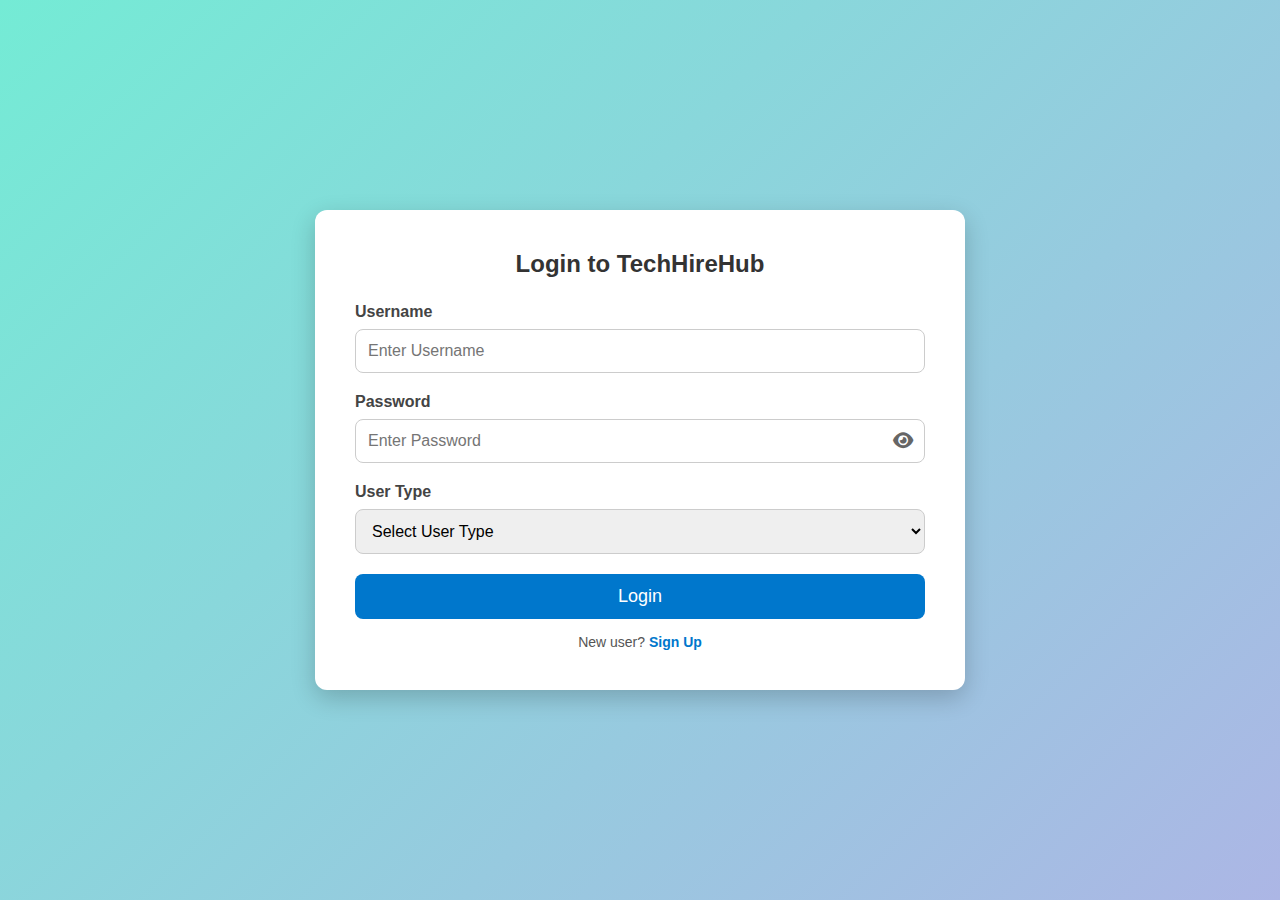
<file: index.html>
<!DOCTYPE html>
<html lang="en">
<head>
  <meta charset="UTF-8" />
  <title>TechHireHub | Login</title>
  <meta name="viewport" content="width=device-width, initial-scale=1.0" />
  <link rel="stylesheet" href="/login/login.css" />
  <link rel="stylesheet" href="https://cdnjs.cloudflare.com/ajax/libs/font-awesome/6.4.2/css/all.min.css" />
</head>
<body>
  <div class="login-container">
    <h2 id="formTitle">Login to TechHireHub</h2>
    <form id="loginForm">
      
      

      <div class="input-group">
        <label for="username">Username</label>
        <input type="text" id="username" placeholder="Enter Username" required />
      </div>

      <div id="emailGroup" class="input-group" style="display: none;">
        <label for="email">Email ID</label>
        <input type="email" id="email" placeholder="Enter Email" />
      </div>

      <div class="input-group password-group">
        <label for="password">Password</label>
        <div class="password-wrapper">
          <input type="password" id="password" placeholder="Enter Password" required />
          <i id="togglePassword" class="fa-solid fa-eye"></i>
        </div>
      </div>

      <div class="input-group">
        <label for="userType">User Type</label>
        <select id="userType" required>
          <option value="">Select User Type</option>
          <option value="recruiter">Recruiter</option>
          <option value="jobseeker">Job Seeker</option>
        </select>
      </div>
      
      <button type="submit" id="submitBtn">Login</button>

      <p id="toggleText">New user? <a href="#" id="toggleLink">Sign Up</a></p>
    </form>
  </div>

  <script src="/login/login.js"></script>
</body>
</html>
</file>
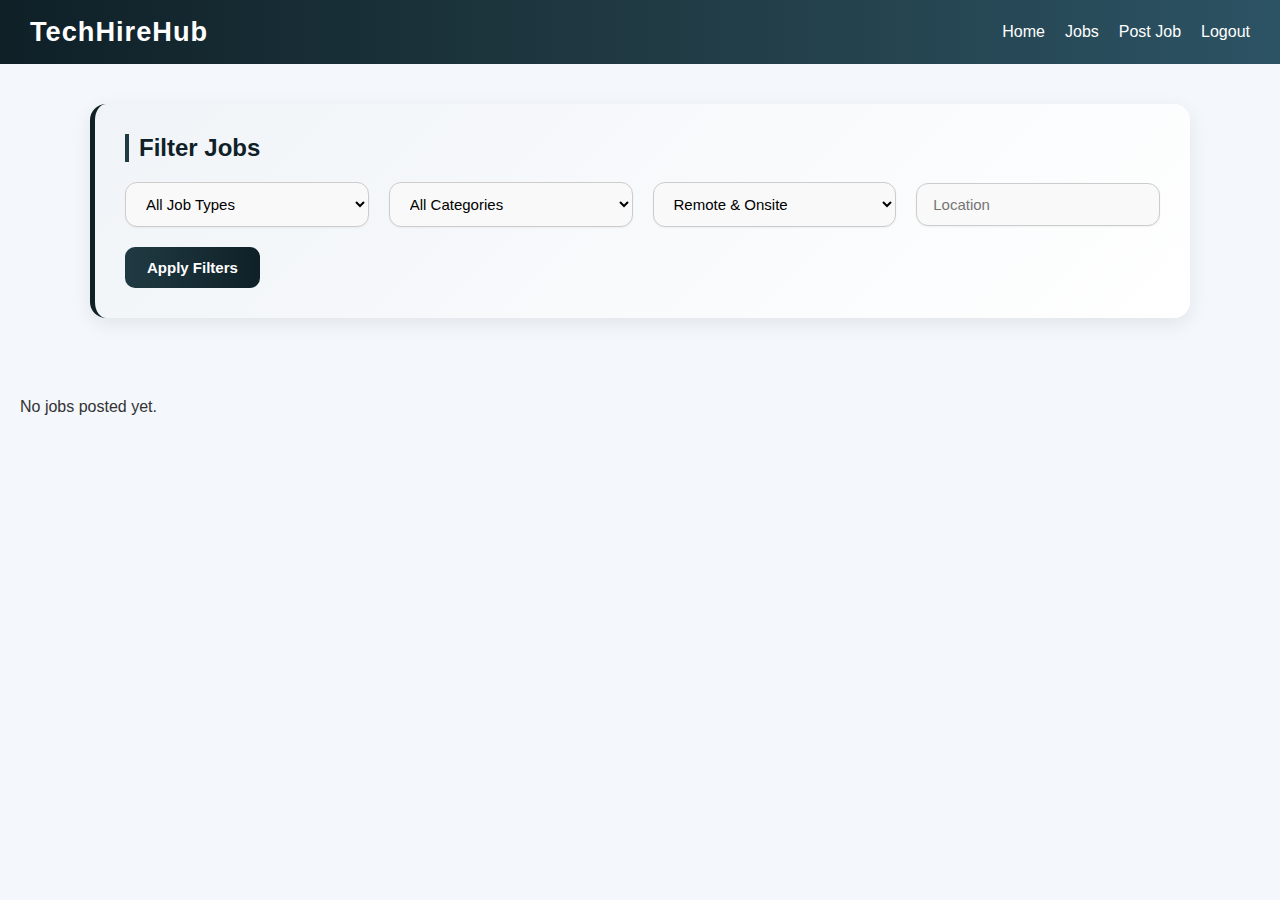
<file: jobs.html>
<!DOCTYPE html>
<html lang="en">
<head>
  <meta charset="UTF-8" />
  <meta name="viewport" content="width=device-width, initial-scale=1.0"/>
  <title>Jobs - TechHireHub</title>
  <link rel="stylesheet" href="/jobs.css">
</head>
<body>

  <!-- Navbar -->
  <nav class="navbar">
  <div class="logo">TechHireHub</div>
  <div id="menuToggle" class="menu-icon">&#9776;</div>
  <ul class="nav-links" id="navLinks">
    <li><a href="/home.html">Home</a></li>
    <li><a href="/jobs.html">Jobs</a></li>
    <li><a href="/postjob.html">Post Job</a></li>
    <li><a href="#" onclick="logout()">Logout</a></li>
  </ul>
</nav>
  <section class="filters">
  <h3>Filter Jobs</h3>
  <form id="filterForm">
    <select id="filterType">
      <option value="">All Job Types</option>
      <option value="Full-Time">Full-Time</option>
      <option value="Part-Time">Part-Time</option>
      <option value="Internship">Internship</option>
    </select>

    <select id="filterCategory">
      <option value="">All Categories</option>
      <option value="Development">Development</option>
      <option value="Design">Design</option>
      <option value="Testing">Testing</option>
      <option value="Marketing">Marketing</option>
    </select>

    <select id="filterRemote">
      <option value="">Remote & Onsite</option>
      <option value="true">Remote</option>
      <option value="false">Onsite</option>
    </select>

    <input type="text" id="filterLocation" placeholder="Location" />
    <button type="submit">Apply Filters</button>
  </form>
</section>

<section id="jobList" class="job-list"></section>

  <section class="jobs-section">
    <div class="jobs-container" id="jobsContainer">
      <!-- Jobs will be dynamically inserted here -->
    </div>
  </section>

  <script src="/jobs.js"></script>
</body>
</html>
</file>
<file: login/login.css>
* {
  box-sizing: border-box;
  padding: 0;
  margin: 0;
  font-family: 'Poppins', sans-serif;
}

body {
  height: 100vh;
  background: linear-gradient(135deg, #74ebd5, #ACB6E5);
  display: flex;
  justify-content: center;
  align-items: center;
}

.login-container {
  background: #ffffff;
  padding: 40px;
  border-radius: 12px;
  width: 100%;
  max-width: 650px;
  box-shadow: 0 8px 24px rgba(0, 0, 0, 0.2);
  text-align: center;
  animation: fadeIn 1s ease;
}

@keyframes fadeIn {
  from { opacity: 0; transform: translateY(-20px); }
  to { opacity: 1; transform: translateY(0); }
}

h2 {
  margin-bottom: 25px;
  color: #333;
  font-size: 24px;
}

.input-group {
  margin-bottom: 20px;
  text-align: left;
}

.input-group label {
  display: block;
  margin-bottom: 8px;
  font-weight: 600;
  color: #444;
}

.input-group input,
.input-group select {
  width: 100%;
  padding: 12px;
  border: 1px solid #ccc;
  border-radius: 8px;
  font-size: 16px;
}

.password-wrapper {
  position: relative;
}

.password-wrapper input {
  width: 100%;
  padding-right: 40px; /* space for eye icon */
}

.password-wrapper i {
  position: absolute;
  right: 12px;
  top: 50%;
  transform: translateY(-50%);
  cursor: pointer;
  font-size: 18px;
  color: #666;
}

button#submitBtn {
  width: 100%;
  padding: 12px;
  background-color: #0077cc;
  border: none;
  color: white;
  font-size: 18px;
  border-radius: 8px;
  cursor: pointer;
  transition: background-color 0.3s ease;
}

button#submitBtn:hover {
  background-color: #005fa3;
}

#toggleText {
  margin-top: 15px;
  font-size: 14px;
  color: #555;
}

#toggleText a {
  color: #0077cc;
  text-decoration: none;
  font-weight: 600;
}

#toggleText a:hover {
  text-decoration: underline;
}

/* Responsive */
@media (max-width: 500px) {
  .login-container {
    padding: 30px;
    max-width: 90%;
  }
}
</file>
<file: jobs.css>
/* Reset & base styles */
* {
  margin: 0;
  padding: 0;
  box-sizing: border-box;
}

body {
  font-family: "Segoe UI", Tahoma, Geneva, Verdana, sans-serif;
  background-color: #f4f7fb;
  color: #333;
}

/* Navbar */
.navbar {
  background: linear-gradient(90deg, #0f2027, #203a43, #2c5364);
  color: #fff;
  padding: 16px 30px;
  display: flex;
  justify-content: space-between;
  align-items: center;
  position: relative;
  z-index: 1000;
}

/* Logo */
.navbar .logo {
  font-size: 1.7rem;
  font-weight: bold;
  letter-spacing: 1px;
}

/* Nav links */
.navbar .nav-links {
  list-style: none;
  display: flex;
  gap: 20px;
  margin: 0;
}

.navbar .nav-links li a {
  color: #fff;
  text-decoration: none;
  font-weight: 500;
  transition: color 0.3s ease;
}

.navbar .nav-links li a:hover {
  color: #00e5ff;
}

/* Hamburger icon */
.menu-icon {
  display: none;
  font-size: 1.8rem;
  cursor: pointer;
  color: #fff;
}

/* Mobile styles */
@media (max-width: 768px) {
  .menu-icon {
    display: block;
  }

  .navbar {
    flex-wrap: wrap;
  }

  .navbar .nav-links {
    flex-direction: column;
    width: 100%;
    display: none;
    background: linear-gradient(90deg, #0f2027, #203a43, #2c5364);
    padding: 10px 0;
  }

  .navbar .nav-links.show {
    display: flex;
  }

  .navbar .nav-links li {
    text-align: center;
    padding: 12px 0;
    width: 100%;
  }
}

/* Jobs Section */
.jobs-section {
  padding: 40px 20px;
}

.jobs-container {
  display: flex;
  flex-wrap: wrap;
  gap: 30px;
}

/* Filters */
.job-filters {
  flex: 1 1 250px;
  background-color: #ffffff;
  padding: 20px;
  border-radius: 12px;
  box-shadow: 0 2px 6px rgba(0,0,0,0.08);
  height: fit-content;
}

.job-filters h3 {
  margin-bottom: 15px;
  font-size: 20px;
}

.job-filters input,
.job-filters select {
  width: 100%;
  padding: 10px;
  margin-bottom: 15px;
  border: 1px solid #ccc;
  border-radius: 8px;
}

.job-filters button {
  width: 100%;
  padding: 10px;
  background-color: #457b9d;
  color: white;
  border: none;
  border-radius: 8px;
  cursor: pointer;
  font-weight: bold;
  transition: background 0.3s;
}

.job-filters button:hover {
  background-color: #1d3557;
}

.job-listings {
  display: grid;
  grid-template-columns: repeat(auto-fit, minmax(280px, 1fr));
  gap: 24px;
  padding: 30px;
  max-width: 1200px;
  margin: 0 auto;
}

.job-card {
  background: #ffffff;
  padding: 20px 24px;
  border-radius: 16px;
  box-shadow: 0 8px 20px rgba(0, 0, 0, 0.06);
  transition: transform 0.3s ease, box-shadow 0.3s ease;
  position: relative;
  display: flex;
  flex-direction: column;
  gap: 12px;
  border-left: 4px solid #0077b6;
}

.job-card:hover {
  transform: translateY(-5px);
  box-shadow: 0 12px 25px rgba(0, 0, 0, 0.1);
}

/* Job Title */
.job-card h3 {
  font-size: 20px;
  color: #0f2027;
  margin: 0;
  font-weight: 600;
}

/* Company and Location */
.job-card p {
  margin: 0;
  font-size: 14px;
  color: #555;
  width: 400px;
}
.job-card:hover {
  transform: scale(1.02);
}
/* Tags */
.job-tags {
  display: flex;
  gap: 10px;
  flex-wrap: wrap;
}

.job-tag {
  background-color: #e0f7fa;
  color: #00796b;
  padding: 6px 12px;
  font-size: 13px;
  border-radius: 12px;
  font-weight: 500;
}

.job-card button {
  margin-top: 12px;
  padding: 10px 20px;
  background: linear-gradient(135deg, #0077b6, #00b4d8);
  color: white;
  border: none;
  border-radius: 8px;
  font-size: 15px;
  font-weight: 600;
  cursor: pointer;
  transition: all 0.3s ease;
  box-shadow: 0 4px 12px rgba(0, 119, 182, 0.3);
}

.job-card button:hover {
  background: linear-gradient(135deg, #023e8a, #0096c7);
  transform: translateY(-2px);
  box-shadow: 0 6px 18px rgba(0, 119, 182, 0.4);
}


/* Enhanced Filter Section Styling */
.filters {
  background: linear-gradient(135deg, #f0f4f8, #ffffff);
  padding: 30px;
  border-radius: 16px;
  box-shadow: 0 6px 20px rgba(0, 0, 0, 0.08);
  max-width: 1100px;
  margin: 40px auto;
  font-family: 'Segoe UI', Tahoma, Geneva, Verdana, sans-serif;
  border-left: 5px solid #0f2027;
  transition: all 0.3s ease;
}

.filters:hover {
  transform: translateY(-2px);
  box-shadow: 0 10px 25px rgba(0, 0, 0, 0.1);
}

.filters h3 {
  margin-bottom: 20px;
  font-size: 24px;
  color: #0f2027;
  font-weight: 600;
  position: relative;
  padding-left: 10px;
  border-left: 4px solid #203a43;
}

.filters form {
  display: flex;
  flex-wrap: wrap;
  gap: 20px;
  align-items: center;
  justify-content: space-between;
}

/* Input & Select Styling */
.filters select,
.filters input[type="text"],
.filters input[type="search"] {
  flex: 1 1 220px;
  padding: 12px 16px;
  border: 1px solid #ccc;
  border-radius: 12px;
  font-size: 15px;
  background-color: #f9f9f9;
  transition: all 0.3s ease;
  box-shadow: 0 1px 2px rgba(0,0,0,0.05);
}

.filters select:focus,
.filters input:focus {
  border-color: #00bcd4;
  background-color: #fff;
  outline: none;
  box-shadow: 0 0 8px rgba(0, 188, 212, 0.15);
}

/* Button Styling */
.filters button {
  padding: 12px 22px;
  font-size: 15px;
  font-weight: 600;
  background: linear-gradient(to right, #203a43, #0f2027);
  color: #ffffff;
  border: none;
  border-radius: 10px;
  cursor: pointer;
  transition: all 0.3s ease;
}

.filters button:hover {
  background: #1a2a3f;
  transform: scale(1.03);
}

/* Responsive Layout */
@media screen and (max-width: 768px) {
  .filters form {
    flex-direction: column;
    align-items: stretch;
  }

  .filters select,
  .filters input,
  .filters button {
    width: 100%;
  }
}
.apply-btn {
  display: inline-block;
  margin-top: 12px;
  padding: 10px 20px;
  background: linear-gradient(135deg, #0077b6, #00b4d8);
  color: #fff;
  text-decoration: none;
  border: none;
  border-radius: 8px;
  font-size: 15px;
  font-weight: 600;
  cursor: pointer;
  transition: all 0.3s ease;
  box-shadow: 0 4px 12px rgba(0, 119, 182, 0.3);
}

.apply-btn:hover {
  background: linear-gradient(135deg, #023e8a, #0096c7);
  transform: translateY(-2px);
  box-shadow: 0 6px 18px rgba(0, 119, 182, 0.4);
}
</file>
